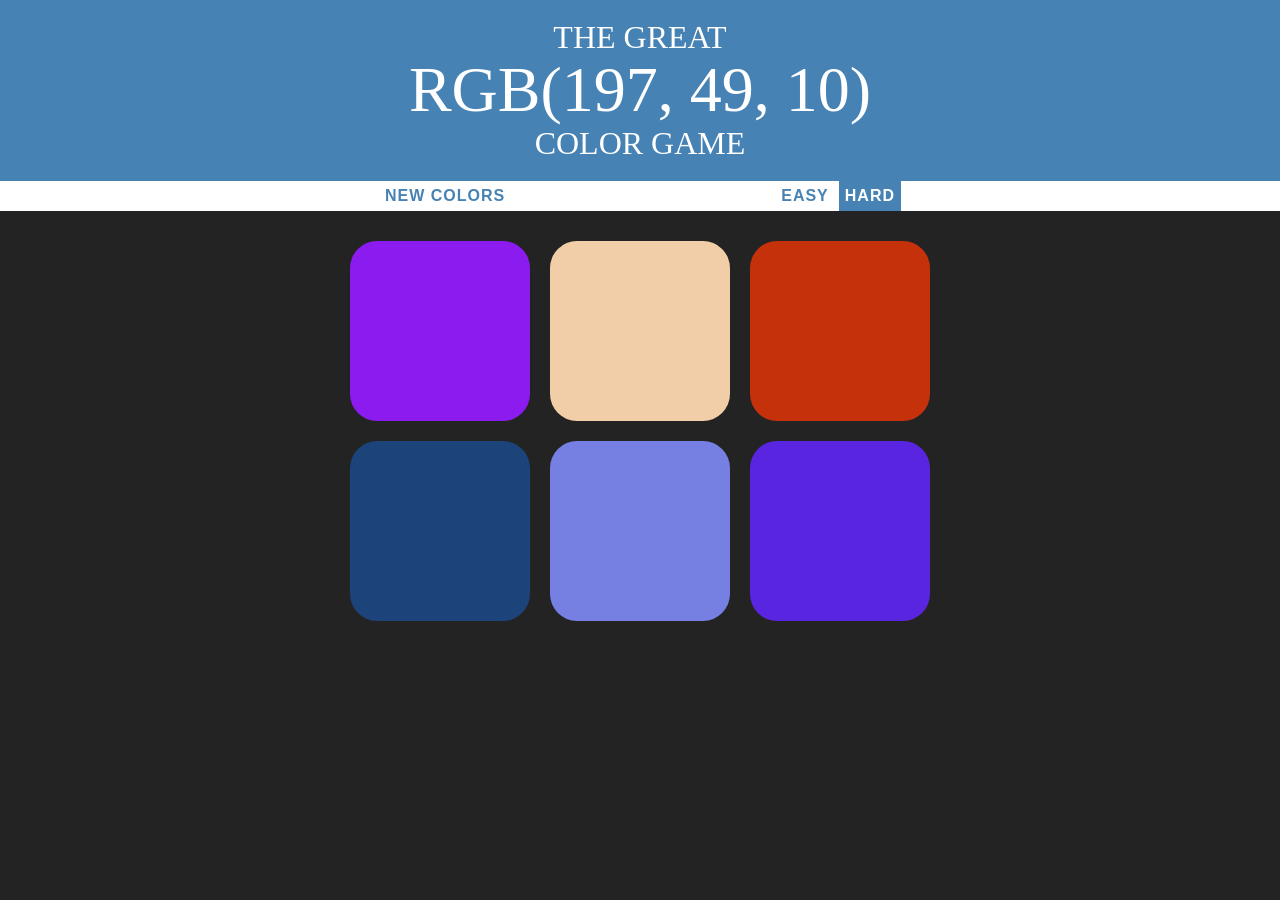
<file: index.html>
<!DOCTYPE html>
<html>
<head>
	<title>Color Game</title>
	<link rel="stylesheet" type="text/css" href="colorGame.css">
</head>
<body>
<h1>The Great
	<br>
	<span id="colorDisplay">RGB</span>
	<br>
 	Color Game</h1>

<div id="stripe">
	<button id="reset">New Colors</button>
	<span id="message"></span>
	<button id="easyBtn">Easy</button>
	<button id="hardBtn" class="selected">Hard</button>
</div>

<div id="container">
	<div class="square"></div>
	<div class="square"></div>
	<div class="square"></div>
	<div class="square"></div>
	<div class="square"></div>
	<div class="square"></div>
</div>

<script type="text/javascript" src="colorGame.js"></script>

</body>
</html>
</file>
<file: colorGame.css>
body {
	background-color: #232323;
	margin: 0;
	font-family: "Montserrat", "Avenir";
}

.square {
	width: 30%;
	background-color: green;	 
	padding-bottom: 30%;
	float: left;
	margin: 1.66%;
	border-radius: 15%;
	transition: background 0.6s; /*this property will not work in all browsers*/
	-webkit-transition: background 0.6s; /*works in browsers like Safari*/
	-moz-transition: background 0.6s; /*works for Firefox*/
}

#container {
	margin: 20px auto;  /*0 margin margin on top/bottom, auto for left/right*/
	max-width: 600px;

}

h1 {
	color:white;
	text-align: center;
	text-transform: uppercase;
	line-height: 1.1;
	font-weight: normal;
	padding: 20px 0;
	background: steelblue;
	margin: 0;
}

#colorDisplay {
	font-size: 200%;
}

#stripe {
	background: white;
	height: 30px;
	text-align: center;
}

#message {
	display: inline-block;
	width: 20%;
}

.selected {
	background: blue;
	color: white;
	background: steelblue;
}

button {
	border: none;
	background: none;
	text-transform: uppercase;
	height: 100%;
	font-weight: 700;
	color: steelblue;
	letter-spacing: 1px;
	font-size: inherit;
	transition: all 0.3s;  /*how to tell CSS how to animate transitions between property changes*/
	-webkit-transition: all 0.3s;
	-moz-transition: all 0.3s;
	outline: none;
}

button:hover {
	color: white;
	background: steelblue;
}
</file>
